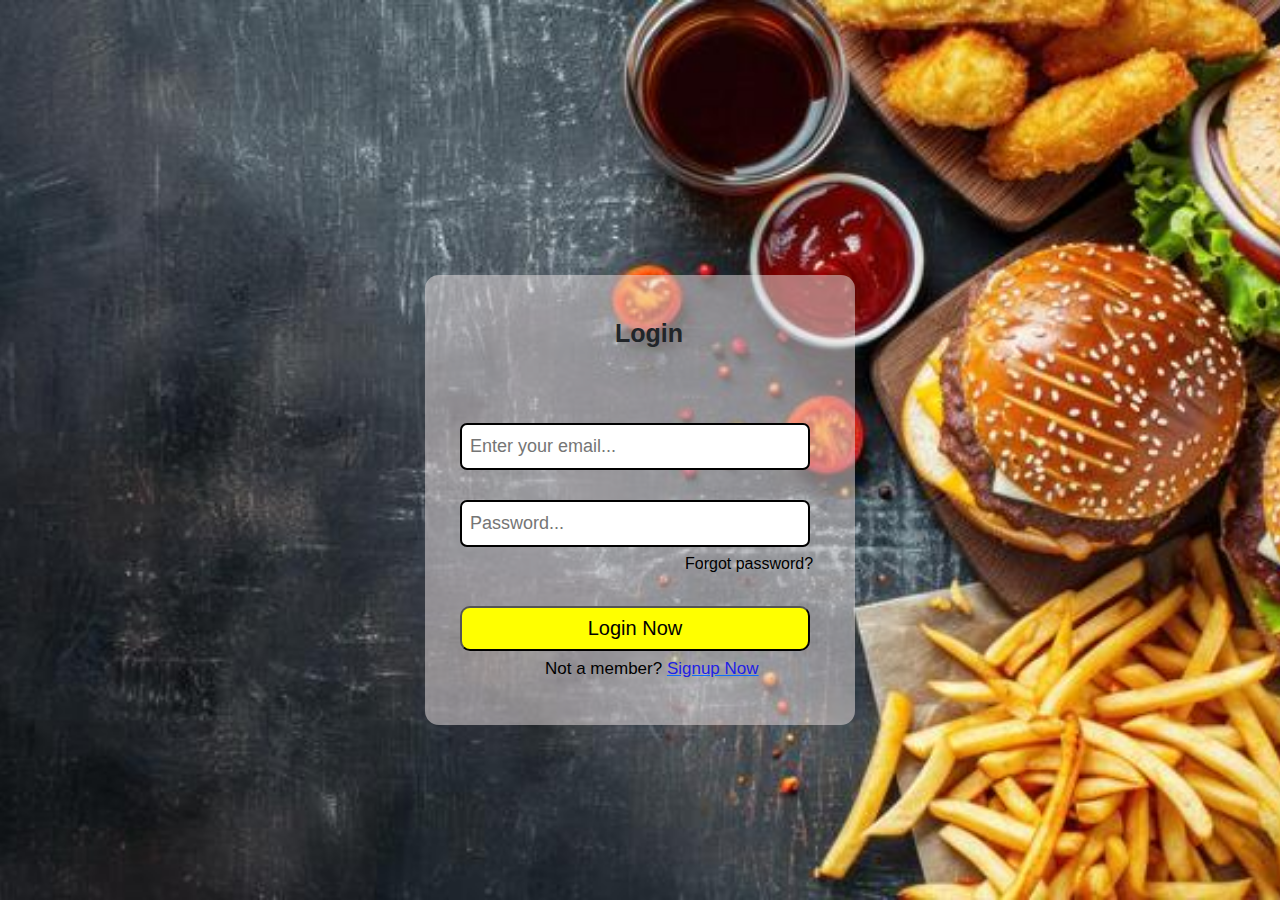
<file: index.html>
<!DOCTYPE html>
<html lang="en">
<head>
    <meta charset="UTF-8">
    <meta name="viewport" content="width=device-width, initial-scale=1.0">
    <title>Login page</title>
    <link rel="stylesheet" href="bootstrap.css">
    <link rel="stylesheet" href="style.css">
    <link rel="stylesheet" href="https://cdn.jsdelivr.net/npm/bootstrap-icons@1.11.3/font/bootstrap-icons.min.css">
</head>
<style>
    body {
            background-image: url('img/bg.jpg');
            background-size: cover;
            background-position: center;
            display: flex;
            justify-content: center;
            align-items: center;
            height: 100vh;
            margin: 0;
            font-family: sans-serif;
        }
        .bg {
            height: 450px;
            width: 430px;
            border: solid 0px ;
            margin-left: auto;
            margin-right: auto;
            margin-top: 100px;
            border-radius: 14px;
            background-color: rgba(240, 230, 230,0.5);
            padding: 20px;
        }

        .login {
            font-size: 25px;
            font-family: Arial;
        }

        .d {
            margin-top: 40px;
        }

        input[type="email"],
        input[type="password"] {
            border-radius: 7px;
            padding: 8px;
            border: solid 2px black;
            font-size: 18px;
            width: 350px;
            margin-left: 15px;
            margin-top: 30px;
        }

        .fp {
            margin-left: 240px;
           margin-top: 5px;
           color: black;
        }

        .ln {
            height: 45px;
            width: 350px;
            margin: 15px;
            margin-top: 30px;
            border-radius: 10px;
            font-size: 20px;
            background-color: yellow;
            color: black;
            
            cursor: pointer;
        }

        .sn {
            margin-left: 100px;
            font-size: 17px;
            margin-top: -10px;
            color: black;
        }
</style>
<body>
    <div class="bg">
        <div class="login"><b>Login</b></div>
        <div class="d">
            <label><input type="email" placeholder="Enter your email..."></label> 
            <label><input type="password" placeholder="Password..."></label>
       </div>
       <div class="fp">Forgot password?</div>
       <a href="service.html"><button class="ln">
        Login Now
       </button></a>
       <div class="sn">
        Not a member? <a href="signup.html"><span style="color: rgb(33, 33, 228);">Signup Now</span></a>
       </div>
    </div> 
</body>
</html>
</file>
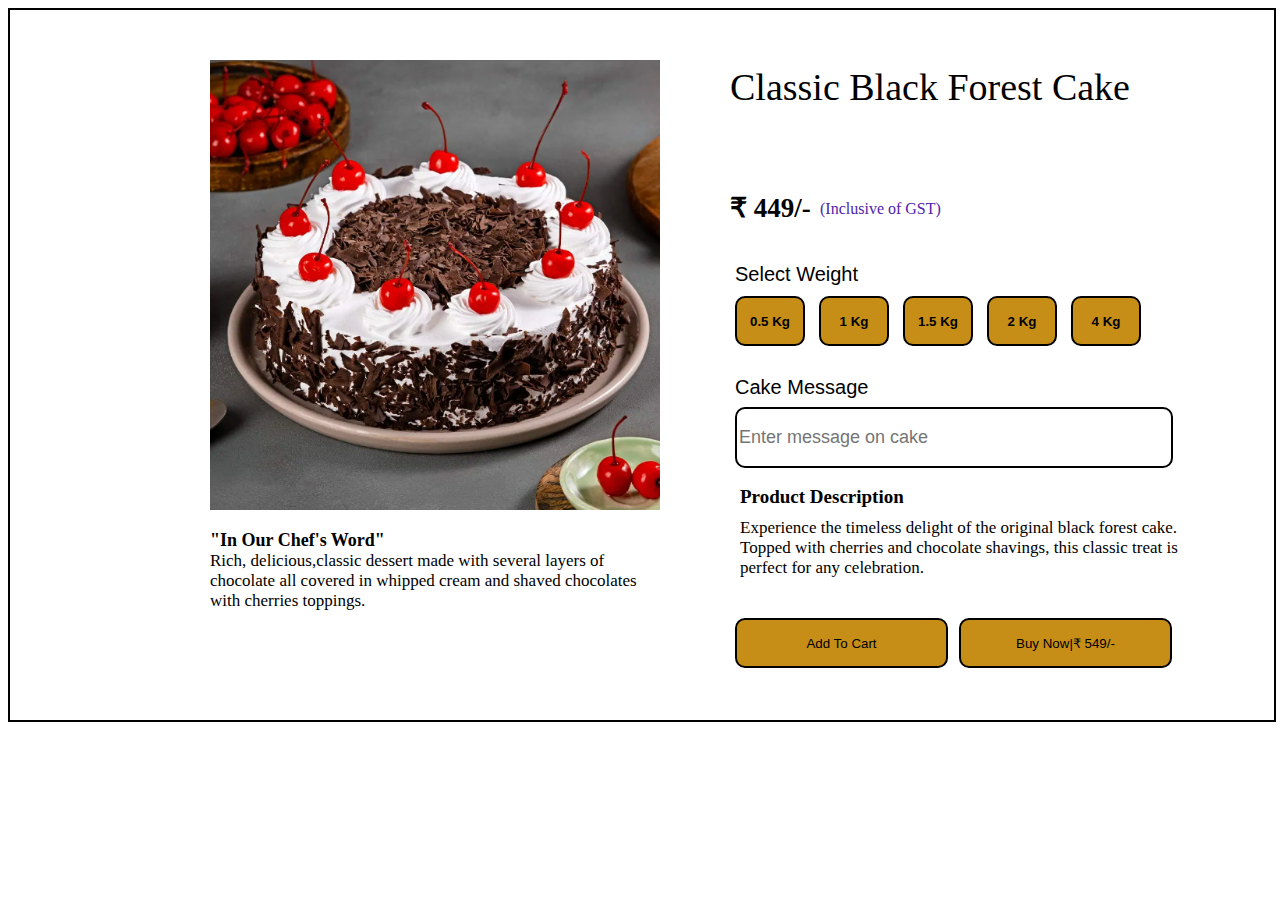
<file: blackforest.html>
<!DOCTYPE html>
<html lang="en">
<head>
    <meta charset="UTF-8">
    <meta name="viewport" content="width=device-width, initial-scale=1.0">
    <title>Document</title>
    <link rel="stylesheet" href="cake.css">
    <link rel="stylesheet" href="https://cdnjs.cloudflare.com/ajax/libs/font-awesome/6.6.0/css/all.min.css" integrity="sha512-Kc323vGBEqzTmouAECnVceyQqyqdsSiqLQISBL29aUW4U/M7pSPA/gEUZQqv1cwx4OnYxTxve5UMg5GT6L4JJg==" crossorigin="anonymous" referrerpolicy="no-referrer" />

</head>
<body>
    <div class="box">
        <div class="product" style="background-image: url(img/blackforest.png);"></div>
        <div class="down_box">
        <div  style="font-size: 18px;"><b>"In Our Chef's Word"</b> </div><div style="font-size: 17px;">
            Rich, delicious,classic dessert made with several layers of chocolate all covered in whipped cream and shaved chocolates with cherries toppings.
        </div></div>
        <div class="right_box">
        <div class="prod_name">Classic Black Forest Cake </div>
        <div class="rating">
             <span class="fa fa-star fa-2x checked"></span>
             <span class="fa fa-star fa-2x checked"></span>
             <span class="fa fa-star fa-2x checked"></span>
             <span class="fa fa-star fa-2x"></span>
             <span class="fa fa-star fa-2x"></span>
        </div>
        <div class="price"><b>₹ 449/-</b><div class="gst">(Inclusive of GST)</div></div>
        <div class="weight">Select Weight </div>

            <button><b>0.5 Kg</b></button>
            <button><b>1 Kg</b></button>
            <button><b>1.5 Kg</b></button>
            <button><b>2 Kg</b></button>
            <button><b>4 Kg</b></button>
        
        
        <div class="message">Cake Message</div>
                <label><input class="input_message" type="textarea" placeholder="Enter message on cake"></label>
                <div class="description"><b>Product Description</b></div>
                <div class="churan">Experience the timeless delight of the original black forest cake. Topped with cherries and chocolate shavings, this classic treat is perfect for any celebration.
                </div>
         <button class="cart">Add To Cart</button>  
         <button class="buy">Buy Now|₹ 549/-</button>  
         
        </div>
</body>
</html>
</file>
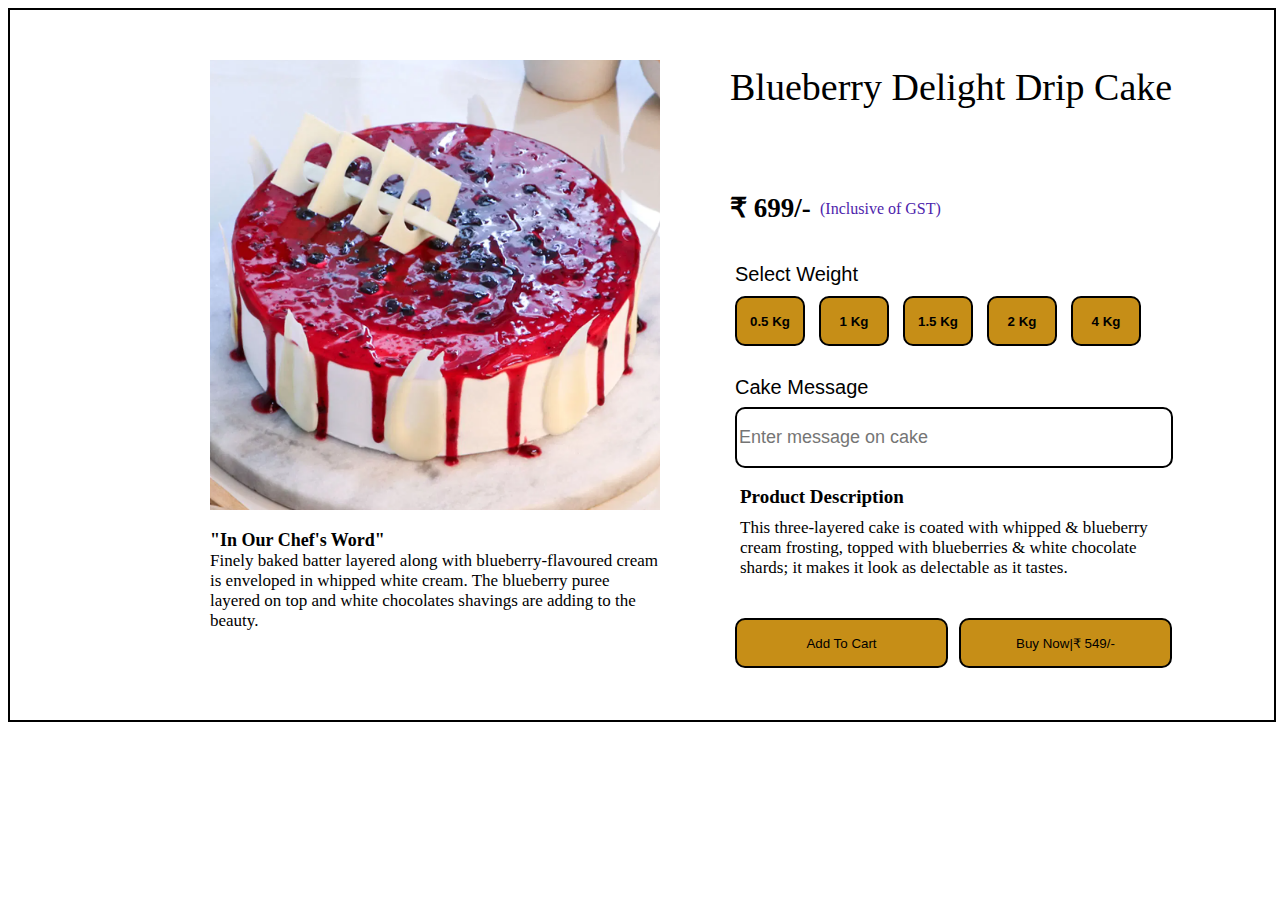
<file: blueberry.html>
<!DOCTYPE html>
<html lang="en">
<head>
    <meta charset="UTF-8">
    <meta name="viewport" content="width=device-width, initial-scale=1.0">
    <title>Document</title>
    <link rel="stylesheet" href="cake.css">
    <link rel="stylesheet" href="https://cdnjs.cloudflare.com/ajax/libs/font-awesome/6.6.0/css/all.min.css" integrity="sha512-Kc323vGBEqzTmouAECnVceyQqyqdsSiqLQISBL29aUW4U/M7pSPA/gEUZQqv1cwx4OnYxTxve5UMg5GT6L4JJg==" crossorigin="anonymous" referrerpolicy="no-referrer" />

</head>
<body>
    <div class="box">
        <div class="product" style="background-image: url(img/blueberry.png);"></div>
        <div class="down_box">
        <div  style="font-size: 18px;"><b>"In Our Chef's Word"</b> </div><div style="font-size: 17px;">
            Finely baked batter layered along with blueberry-flavoured cream is enveloped in whipped white cream. The blueberry puree layered on top and white chocolates shavings are adding to the beauty.
        </div></div>
        <div class="right_box">
        <div class="prod_name">Blueberry Delight Drip Cake</div>
        <div class="rating">
             <span class="fa fa-star fa-2x checked"></span>
             <span class="fa fa-star fa-2x checked"></span>
             <span class="fa fa-star fa-2x checked"></span>
             <span class="fa fa-star fa-2x"></span>
             <span class="fa fa-star fa-2x"></span>
        </div>
        <div class="price"><b>₹ 699/-</b><div class="gst">(Inclusive of GST)</div></div>
        <div class="weight">Select Weight </div>

            <button><b>0.5 Kg</b></button>
            <button><b>1 Kg</b></button>
            <button><b>1.5 Kg</b></button>
            <button><b>2 Kg</b></button>
            <button><b>4 Kg</b></button>
        
        
        <div class="message">Cake Message</div>
                <label><input class="input_message" type="textarea" placeholder="Enter message on cake"></label>
                <div class="description"><b>Product Description</b></div>
                <div class="churan">This three-layered cake is coated with whipped & blueberry cream frosting, topped with blueberries & white chocolate shards; it makes it look as delectable as it tastes.
                </div>
         <button class="cart">Add To Cart</button>  
         <button class="buy">Buy Now|₹ 549/-</button>  
         
        </div>
</body>
</html>
</file>
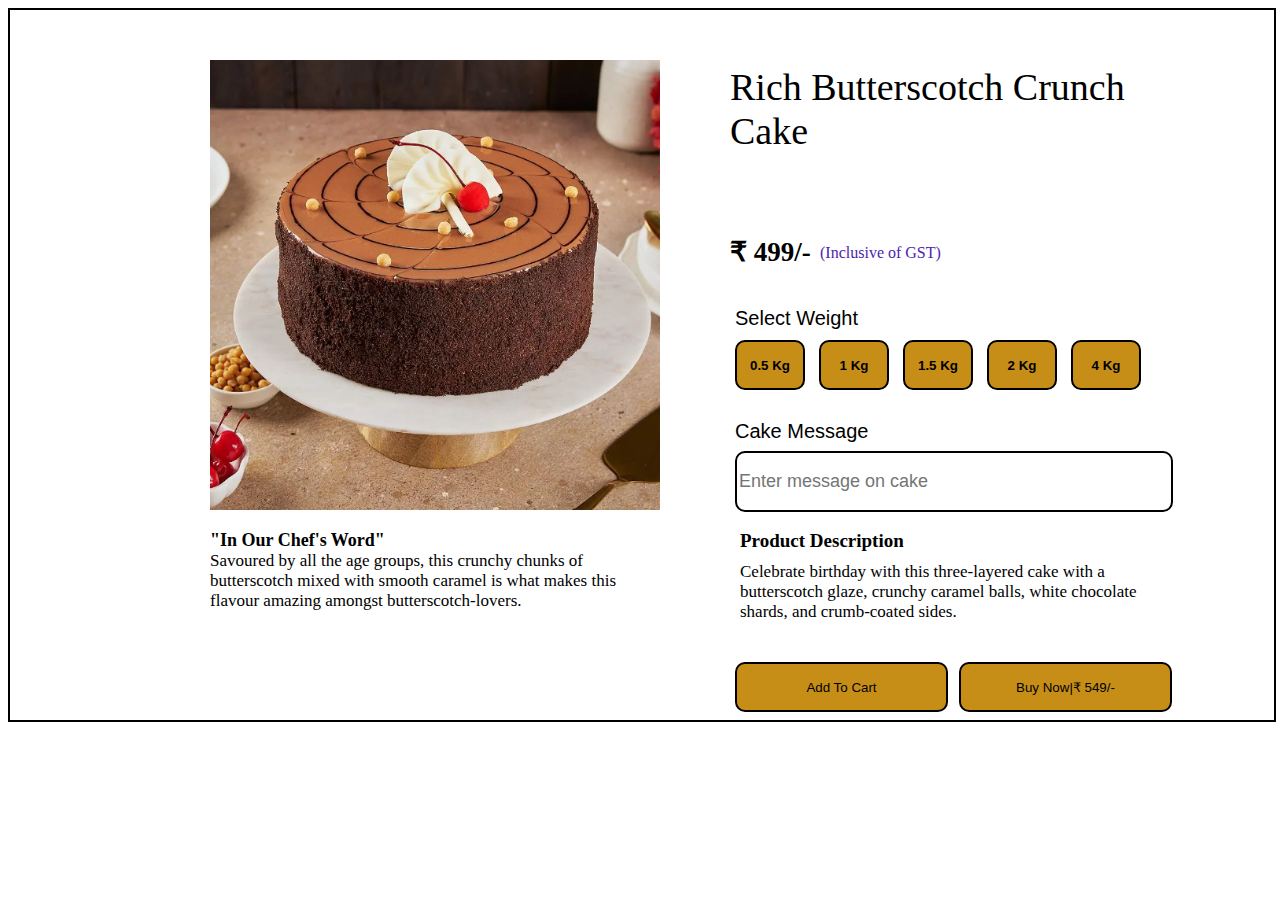
<file: butterscotch.html>
<!DOCTYPE html>
<html lang="en">
<head>
    <meta charset="UTF-8">
    <meta name="viewport" content="width=device-width, initial-scale=1.0">
    <title>Document</title>
    <link rel="stylesheet" href="cake.css">
    <link rel="stylesheet" href="https://cdnjs.cloudflare.com/ajax/libs/font-awesome/6.6.0/css/all.min.css" integrity="sha512-Kc323vGBEqzTmouAECnVceyQqyqdsSiqLQISBL29aUW4U/M7pSPA/gEUZQqv1cwx4OnYxTxve5UMg5GT6L4JJg==" crossorigin="anonymous" referrerpolicy="no-referrer" />

</head>

<body>
    <div class="box">
        <div class="product" style="background-image: url(img/butterscoch.png);"></div>
        <div class="down_box">
        <div  style="font-size: 18px;"><b>"In Our Chef's Word"</b> </div><div style="font-size: 17px;">
            Savoured by all the age groups, this crunchy chunks of butterscotch mixed with smooth caramel is what makes this flavour amazing amongst butterscotch-lovers.
        </div></div>
        <div class="right_box">
        <div class="prod_name">Rich Butterscotch Crunch Cake</div>
        <div class="rating">
             <span class="fa fa-star fa-2x checked"></span>
             <span class="fa fa-star fa-2x checked"></span>
             <span class="fa fa-star fa-2x checked"></span>
             <span class="fa fa-star fa-2x checked"></span>
             <span class="fa fa-star fa-2x"></span>
        </div>
        <div class="price"><b>₹ 499/-</b><div class="gst">(Inclusive of GST)</div></div>
        <div class="weight">Select Weight </div>

            <button><b>0.5 Kg</b></button>
            <button><b>1 Kg</b></button>
            <button><b>1.5 Kg</b></button>
            <button><b>2 Kg</b></button>
            <button><b>4 Kg</b></button>
        
        
        <div class="message">Cake Message</div>
                <label><input class="input_message" type="textarea" placeholder="Enter message on cake"></label>
                <div class="description"><b>Product Description</b></div>
                <div class="churan">Celebrate birthday with this three-layered cake with a butterscotch glaze, crunchy caramel balls, white chocolate shards, and crumb-coated sides.
                </div>
         <button class="cart">Add To Cart</button>  
         <button class="buy">Buy Now|₹ 549/-</button>  
         
        </div>
</body>
</html>
</file>
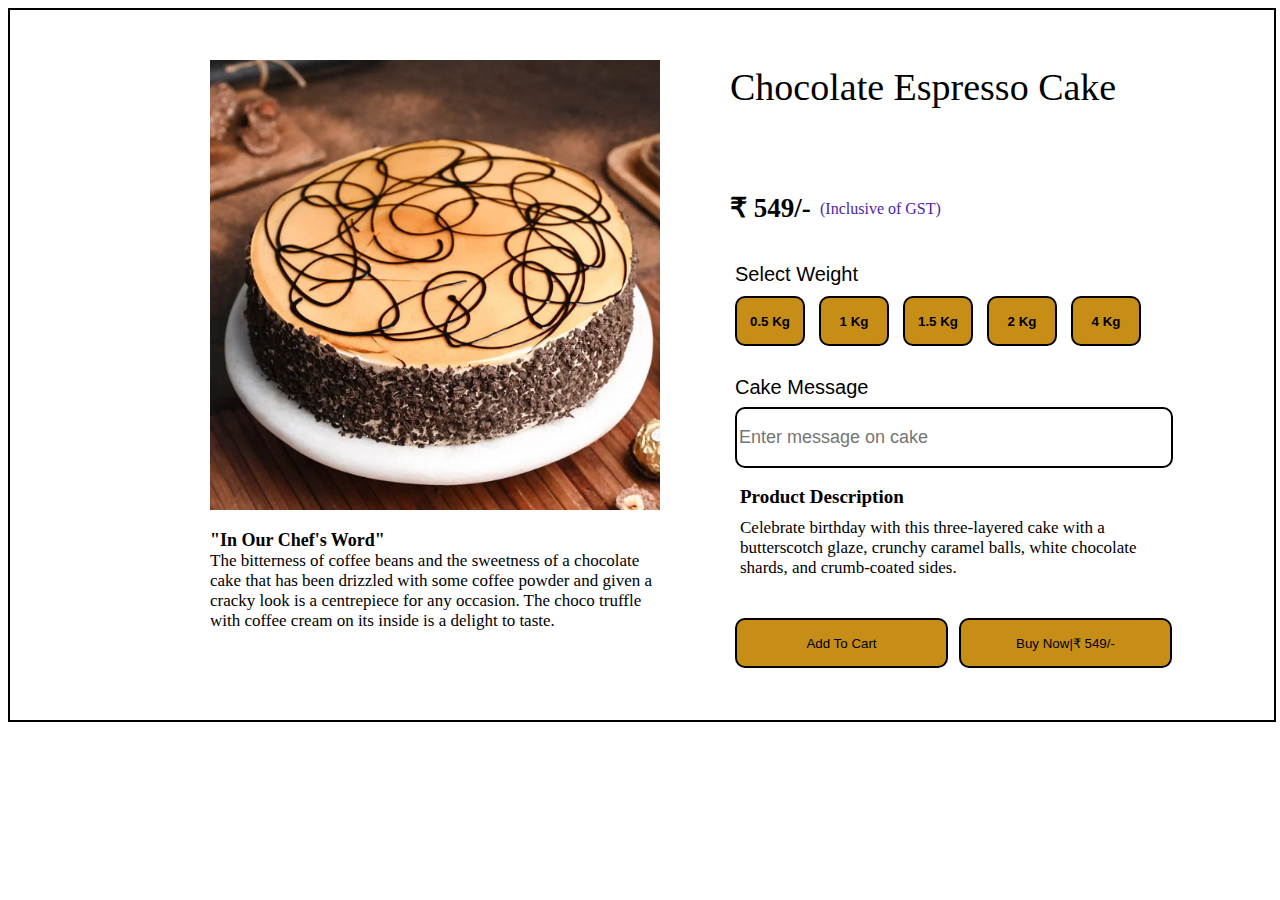
<file: espresso.html>
<!DOCTYPE html>
<html lang="en">
<head>
    <meta charset="UTF-8">
    <meta name="viewport" content="width=device-width, initial-scale=1.0">
    <title>Document</title>
    <link rel="stylesheet" href="cake.css">
    <link rel="stylesheet" href="https://cdnjs.cloudflare.com/ajax/libs/font-awesome/6.6.0/css/all.min.css" integrity="sha512-Kc323vGBEqzTmouAECnVceyQqyqdsSiqLQISBL29aUW4U/M7pSPA/gEUZQqv1cwx4OnYxTxve5UMg5GT6L4JJg==" crossorigin="anonymous" referrerpolicy="no-referrer" />

</head>
<body>
    <div class="box">
        <div class="product" style="background-image: url(img/espresso.png);"></div>
        <div class="down_box">
        <div  style="font-size: 18px;"><b>"In Our Chef's Word"</b> </div><div style="font-size: 17px;">
            The bitterness of coffee beans and the sweetness of a chocolate cake that has been drizzled with some coffee powder and given a cracky look is a centrepiece for any occasion. The choco truffle with coffee cream on its inside is a delight to taste.</div></div>
        <div class="right_box">
        <div class="prod_name">Chocolate Espresso Cake</div>
        <div class="rating">
             <span class="fa fa-star fa-2x checked"></span>
             <span class="fa fa-star fa-2x checked"></span>
             <span class="fa fa-star fa-2x checked"></span>
             <span class="fa fa-star fa-2x"></span>
             <span class="fa fa-star fa-2x"></span>
        </div>
        <div class="price"><b>₹ 549/-</b><div class="gst">(Inclusive of GST)</div></div>
        <div class="weight">Select Weight </div>

            <button><b>0.5 Kg</b></button>
            <button><b>1 Kg</b></button>
            <button><b>1.5 Kg</b></button>
            <button><b>2 Kg</b></button>
            <button><b>4 Kg</b></button>
        
        
        <div class="message">Cake Message</div>
                <label><input class="input_message" type="textarea" placeholder="Enter message on cake"></label>
                <div class="description"><b>Product Description</b></div>
                <div class="churan">Celebrate birthday with this three-layered cake with a butterscotch glaze, crunchy caramel balls, white chocolate shards, and crumb-coated sides.</div>
         <button class="cart">Add To Cart</button>  
         <button class="buy">Buy Now|₹ 549/-</button>  
         
        </div>
</body>
</html>
</file>
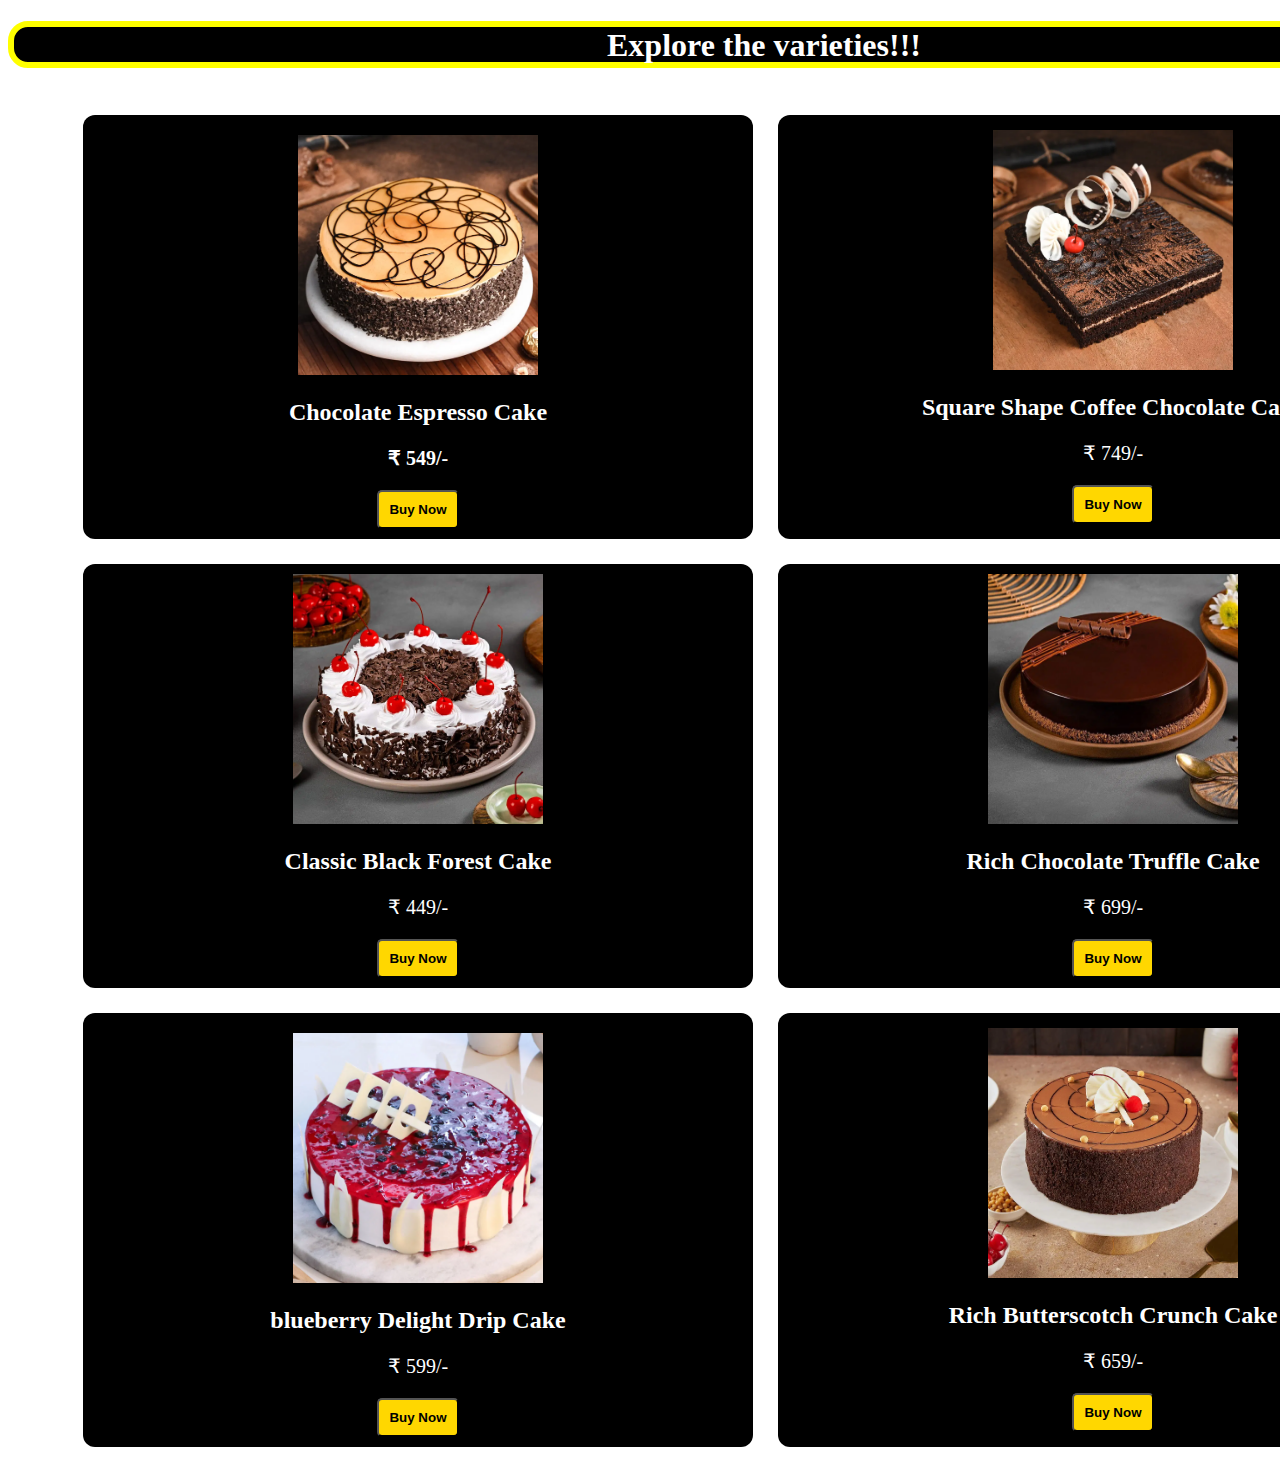
<file: exploremore.html>
<!DOCTYPE html>
<html lang="en">
<head>
    <meta charset="UTF-8">
    <meta name="viewport" content="width=device-width, initial-scale=1.0">
    <title>service</title>
    
    <link rel="stylesheet" href="style.css">
</head>
<body>
    <section class="services_list">
        <h1 class="heading">Explore the varieties!!!</h1>
    <table border="0" cellpadding="10" cellspacing="25" class="table">
        <tr>
            <td class="table_td">
                <a href="espresso.html"><img src="img/espresso.png" height="240" width="240" style="margin-top: 10px;"></a>
                <h2 class="h2_cake">Chocolate Espresso Cake</h2>
                <p class="p_cake">
                   <b>₹ 549/-</b> 
                </p>
                <a href="espresso.html"><button class="btn_cake"><b>Buy Now</b></button></a>
            </td>
            <td class="table_td">
                <a href="square.html"><img src="img/squarecake.png" height="240" width="240"></a>
                <h2>Square Shape Coffee Chocolate Cake</h2>
                <p class="p_cake">
                    ₹ 749/-
                </p>
                <a href="square.html"><button class="btn_cake"><b>Buy Now</b></button></a>
            </td>
        </tr>
        <tr>
            <td class="table_td">
                <a href="blackforest.html"><img src="img/blackforest.png" height="250" width="250"></a>
                <h2>Classic Black Forest Cake</h2>
                <p class="p_cake">
                    ₹ 449/-
                </p>
                <a href="blackforest.html"></a><button class="btn_cake"><b>Buy Now</b></button></a>
            </td>
            
            <td class="table_td">
                <a href="truffle.html"><img src="img/trufflecake.png" height="250" width="250"></a>
                <h2>Rich Chocolate Truffle Cake</h2>
                <p class="p_cake">
                    ₹ 699/-
                </p>
                <a href="truffle.html"><button class="btn_cake"><b>Buy Now</b></button></a>
            </td>
        </tr>

        <tr>
            <td class="table_td">
                <a href="blueberry.html"><img src="img/blueberry.png" height="250" width="250" style="margin-top: 10px;"></a>
                <h2>blueberry Delight Drip Cake</h2>
                <p class="p_cake">
                    ₹ 599/-
                </p>
                <a href="blueberry.html"><button class="btn_cake"><b>Buy Now</b></button></a>
            </td>
            <td class="table_td">
                <a href="butterscotch.html"><img src="img/butterscoch.png" height="250" width="250"></a>
                <h2>Rich Butterscotch Crunch Cake</h2>
                <p class="p_cake">
                    ₹ 659/-
                </p>
                <a href="butterscotch.html"><button class="btn_cake"><b>Buy Now</b></button></a>
            </td>
        </tr>
    </table>
</section>

</body>
</html>
</file>
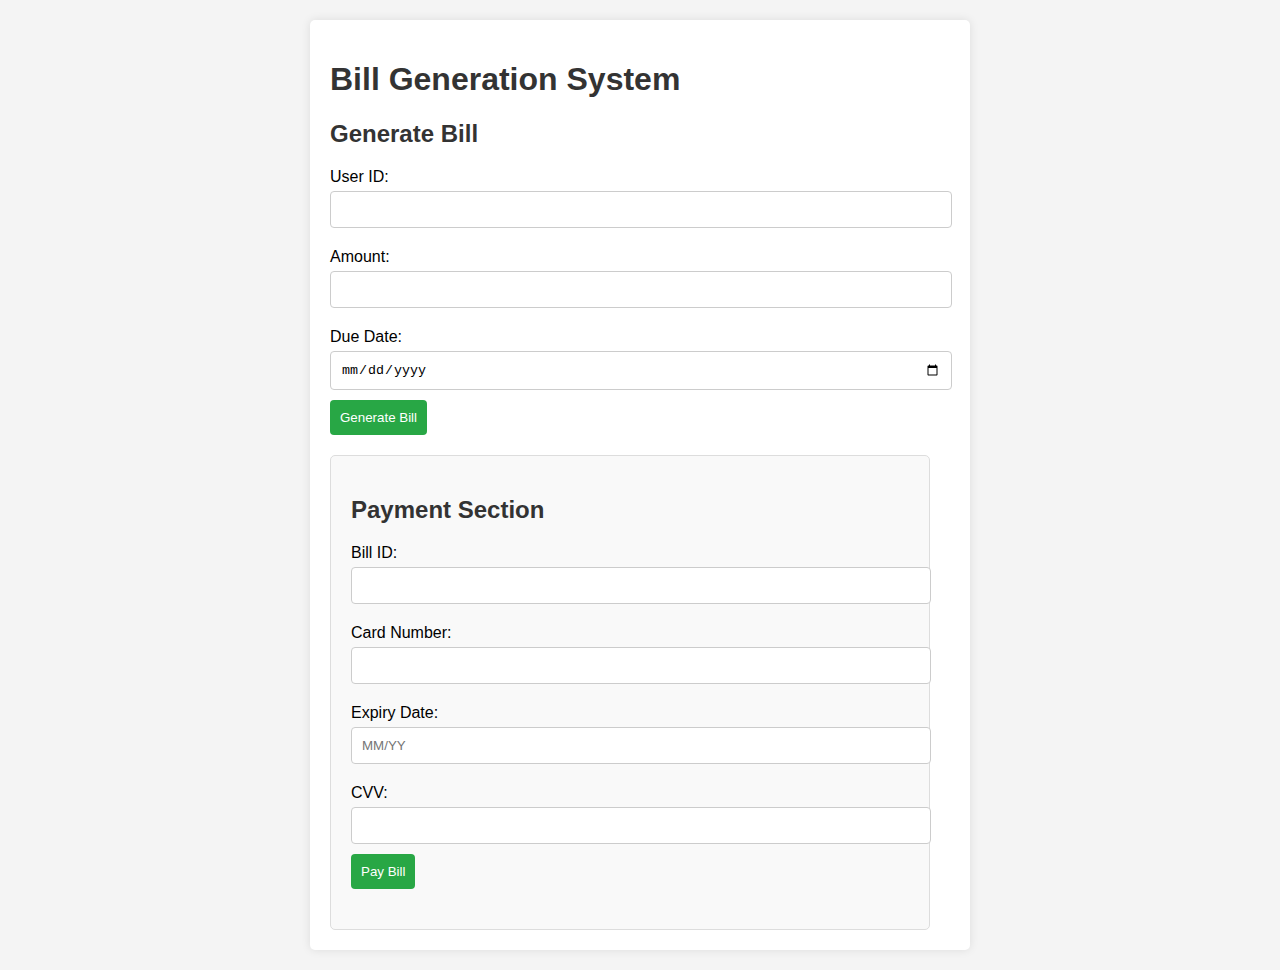
<file: payment.html>
<!DOCTYPE html>
<html lang="en">
<head>
    <meta charset="UTF-8">
    <meta name="viewport" content="width=device-width, initial-scale=1.0">
    <title>Bill Generation System</title>
    <style>
        body {
            font-family: Arial, sans-serif;
            background-color: #f4f4f4;
            margin: 0;
            padding: 20px;
        }

        .container {
            max-width: 600px;
            margin: auto;
            background: white;
            padding: 20px;
            padding-right: 40px;
            border-radius: 5px;
            box-shadow: 0 0 10px rgba(0, 0, 0, 0.1);
        }

        h1, h2 {
            color: #333;
        }

        form {
            margin-bottom: 20px;
        }

        label {
            display: block;
            margin: 10px 0 5px;
        }

        input[type="text"],
        input[type="number"],
        input[type="date"] {
            width: 100%;
            padding: 10px;
            margin-bottom: 10px;
            border: 1px solid #ccc;
            border-radius: 4px;
        }

        button {
            background-color: #28a745;
            color: white;
            padding: 10px;
            border: none;
            border-radius: 4px;
            cursor: pointer;
        }

        button:hover {
            background-color: #218838;
        }

        .payment-section {
            margin-top: 20px;
            padding: 20px;
            background-color: #f9f9f9;
            border: 1px solid #ddd;
            border-radius: 5px;
        }
        .bill{
            margin-right: 10px;
        }
    </style>
</head>
<body>
    <div class="container">
        <h1>Bill Generation System</h1>
        
        <form id="bill-form">
            <h2>Generate Bill</h2>
            <label for="userId">User ID:</label>
            <input type="text" id="userId" name="userId" required>

            <label for="amount">Amount:</label>
            <input type="number" id="amount" name="amount" required>

            <label for="dueDate">Due Date:</label>
            <input type="date" id="dueDate" name="dueDate" required>

            <button type="submit">Generate Bill</button>
        </form>

        <div class="payment-section">
            <h2>Payment Section</h2>
            <form id="payment-form">
                <label for="billId">Bill ID:</label>
                <input class="bill" type="text" id="billId" name="billId" required>

                <label for="cardNumber">Card Number:</label>
                <input class="bill" type="text" id="cardNumber" name="cardNumber" required>

                <label for="expiryDate">Expiry Date:</label>
                <input class="bill" type="text" id="expiryDate" name="expiryDate" placeholder="MM/YY" required>

                <label for="cvv">CVV:</label>
                <input type="text" id="cvv" name="cvv" required>

                <button type="submit">Pay Bill</button>
            </form>
        </div>
    </div>

    
</body>
</html>
</file>
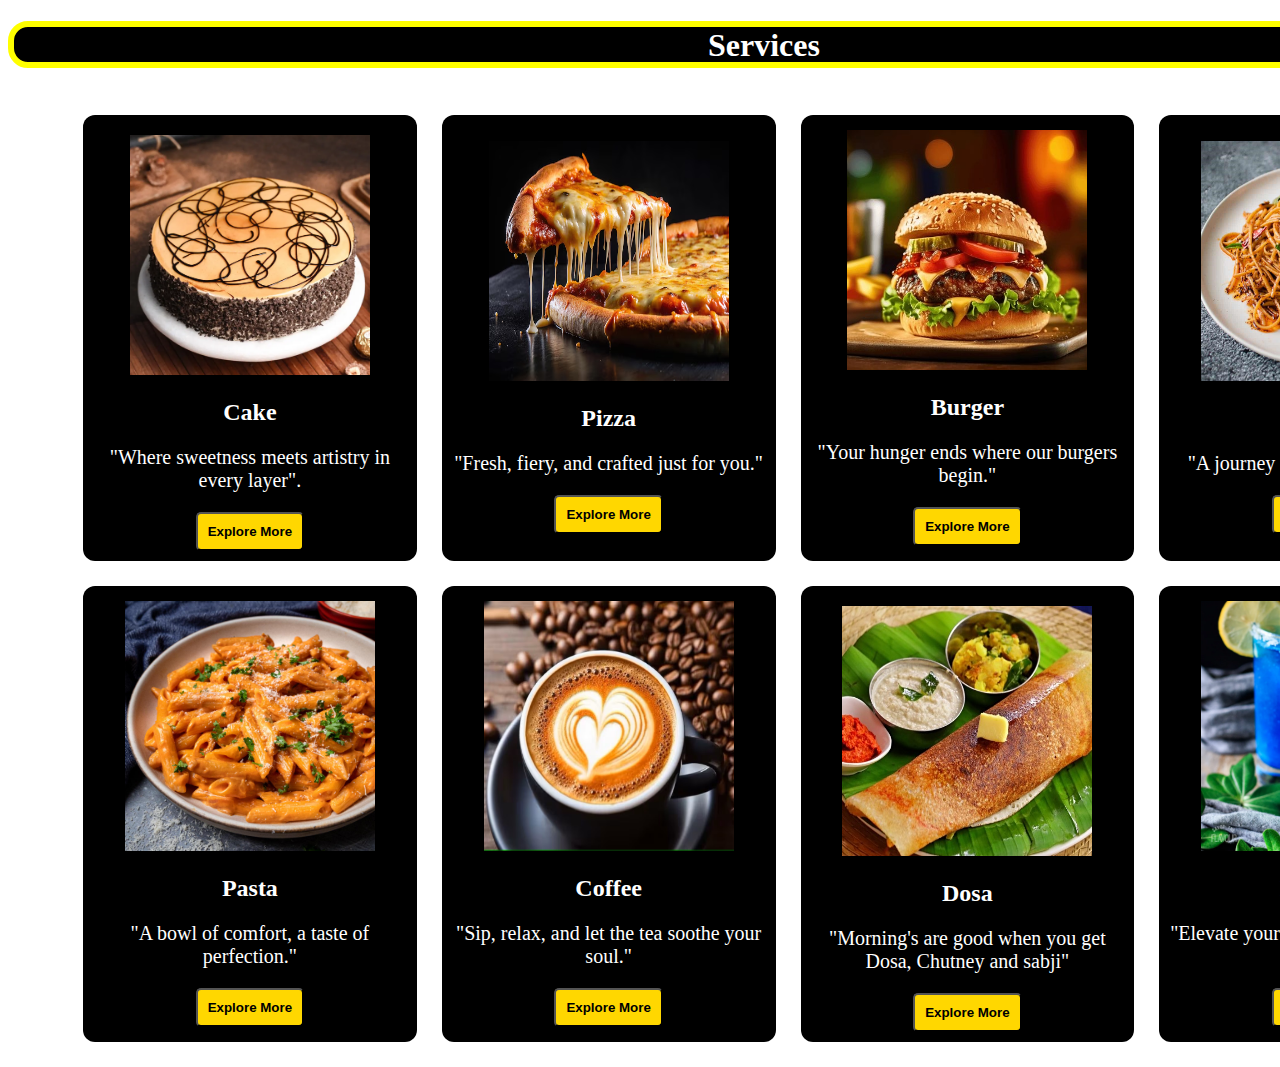
<file: service.html>
<!DOCTYPE html>
<html lang="en">
<head>
    <meta charset="UTF-8">
    <meta name="viewport" content="width=device-width, initial-scale=1.0">
    <title>service</title>
    
    <link rel="stylesheet" href="style.css">
</head>
<body>
    <section class="services_list">
        <h1 class="heading">Services</h1>
    <table border="0" cellpadding="10" cellspacing="25" class="table">
        <tr>
            <td class="table_td">
                <a href="exploremore.html"><img src="img/espresso.png" height="240" width="240" style="margin-top: 10px;"></a>
                <h2 class="h2_cake">Cake</h2>
                <p class="p_cake">
                    "Where sweetness meets artistry in every layer".
                </p>
                <a href="exploremore.html"><button class="btn_cake"><b> Explore More</b></button></a>
            </td>
            <td class="table_td">
                <img src="img/pizza.avif" height="240" width="240">
                <h2>Pizza</h2>
                <p class="p_cake">
                    "Fresh, fiery, and crafted just for you."
                </p>
                <button class="btn_cake"><b> Explore More</b></button>
            </td>
            <td class="table_td">
                <img src="img/burger.jpg" height="240" width="240">
                <h2>Burger</h2>
                <p class="p_cake">
                    "Your hunger ends where our burgers begin."
                </p>
                <button class="btn_cake"><b> Explore More</b></button>
            </td>
            <td class="table_td">
                <img src="img/noodles.jpg" height="240" width="250">
                <h2>Noodles</h2>
                <p class="p_cake">
                    "A journey of taste in every twirl."
                </p>
                <button class="btn_cake"><b> Explore More</b></button>
            </td>
        </tr>
        <tr>
            <td class="table_td">
                <img src="img/pastaa.jpg" height="250" width="250">
                <h2>Pasta</h2>
                <p class="p_cake">
                    "A bowl of comfort, a taste of perfection."
                </p>
                <button class="btn_cake"><b> Explore More</b></button>
            </td>
            
            <td class="table_td">
                <img src="img/coffee.jpg" height="250" width="250">
                <h2>Coffee</h2>
                <p class="p_cake">
                    "Sip, relax, and let the tea soothe your soul."
                </p>
                <button class="btn_cake"><b> Explore More</b></button>
            </td>
            <td class="table_td">
                <img src="img/dosaa.jpg" height="250" width="250" style="margin-top: 10px;">
                <h2>Dosa</h2>
                <p class="p_cake">
                    "Morning's are good when you get Dosa, Chutney and sabji"
                </p>
                <button class="btn_cake"><b> Explore More</b></button>
            </td>
            <td class="table_td">
                <img src="img/mocktail.webp" height="250" width="250">
                <h2>Mocktail</h2>
                <p class="p_cake">
                    "Elevate your mood with every vibrant sip."
                </p>
                <button class="btn_cake"><b> Explore More</b></button>
            </td>
        </tr>
    </table>
</section>

</body>
</html>
</file>
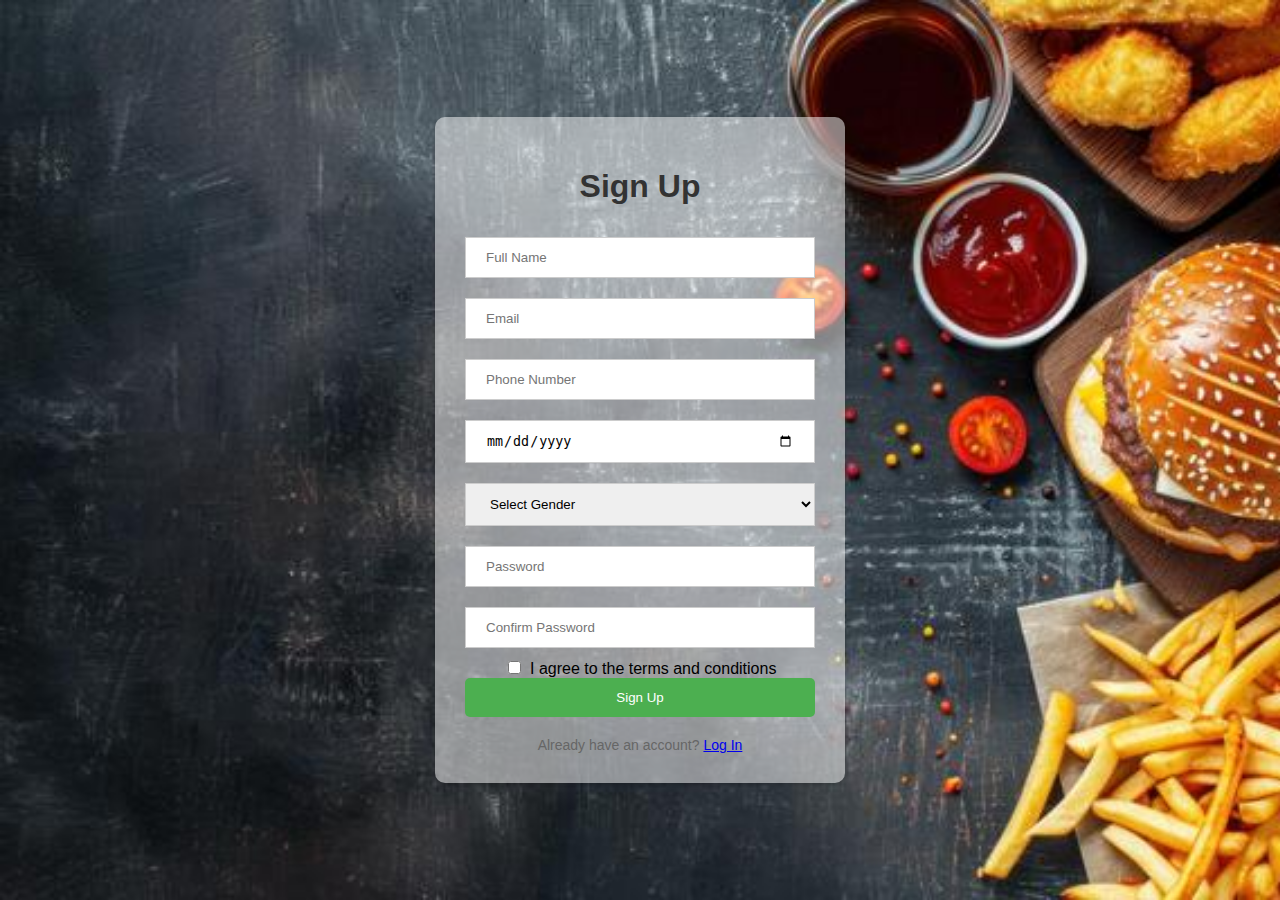
<file: signup.html>
<!DOCTYPE html>
<html lang="en">
<head>
    <meta charset="UTF-8">
    <meta name="viewport" content="width=device-width, initial-scale=1.0">
    <title>Sign Up Page</title>
    <style>
        body {
            background-image: url('img/bg.jpg');  
            background-size: cover;
            display: flex;
            justify-content: center;
            align-items: center;
            height: 100vh;
            margin: 0;
            font-family: sans-serif;
        }

        .container {
            background-color: rgba(255, 255, 255, 0.5);
            border-radius: 10px;
            box-shadow: 0 2px 5px rgba(0, 0, 0, 0.2);
            padding: 30px;
            text-align: center;
            width: 350px;
        }

        h1 {
            color: #333;
        }

        input[type="text"],
        input[type="email"],
        input[type="password"],
        input[type="tel"],
        input[type="date"],
        select {
            width: 100%;
            padding: 12px 20px;
            margin: 10px 0;
            display: inline-block;
            border: 1px solid #ccc;
            box-sizing: border-box;
        }

        input[type="checkbox"] {
            margin-right: 5px;
        }

        button {
            background-color: #4CAF50;
            color: white;
            padding: 12px 20px; 
            border: none;
            border-radius: 5px;
            cursor: pointer;
            width: 100%;
        }

        button:hover {
            background-color: #45a049;
        }

        .footer {
            margin-top: 20px;
            font-size: 14px;
            color: #666;
        }
    </style>
</head>
<body>
    <div class="container">
        <h1>Sign Up</h1>
        <form>
            <input type="text" placeholder="Full Name" required>
            <input type="email" placeholder="Email" required>
            <input type="tel" placeholder="Phone Number" required>
            <input type="date" placeholder="Birth Date" required>
            <select required>
                <option value="" disabled selected>Select Gender</option>
                <option value="male">Male</option>
                <option value="female">Female</option>
                <option value="other">Other</option>
            </select>
            <input type="password" placeholder="Password" required>
            <input type="password" placeholder="Confirm Password" required>
            <input type="checkbox"> I agree to the terms and conditions
            <a href="service.html"><button type="submit">Sign Up</button></a>
        </form>
        <div class="footer">
            Already have an account? <a href="index.html">Log In</a>
        </div>
    </div>
</body>
</html>
</file>
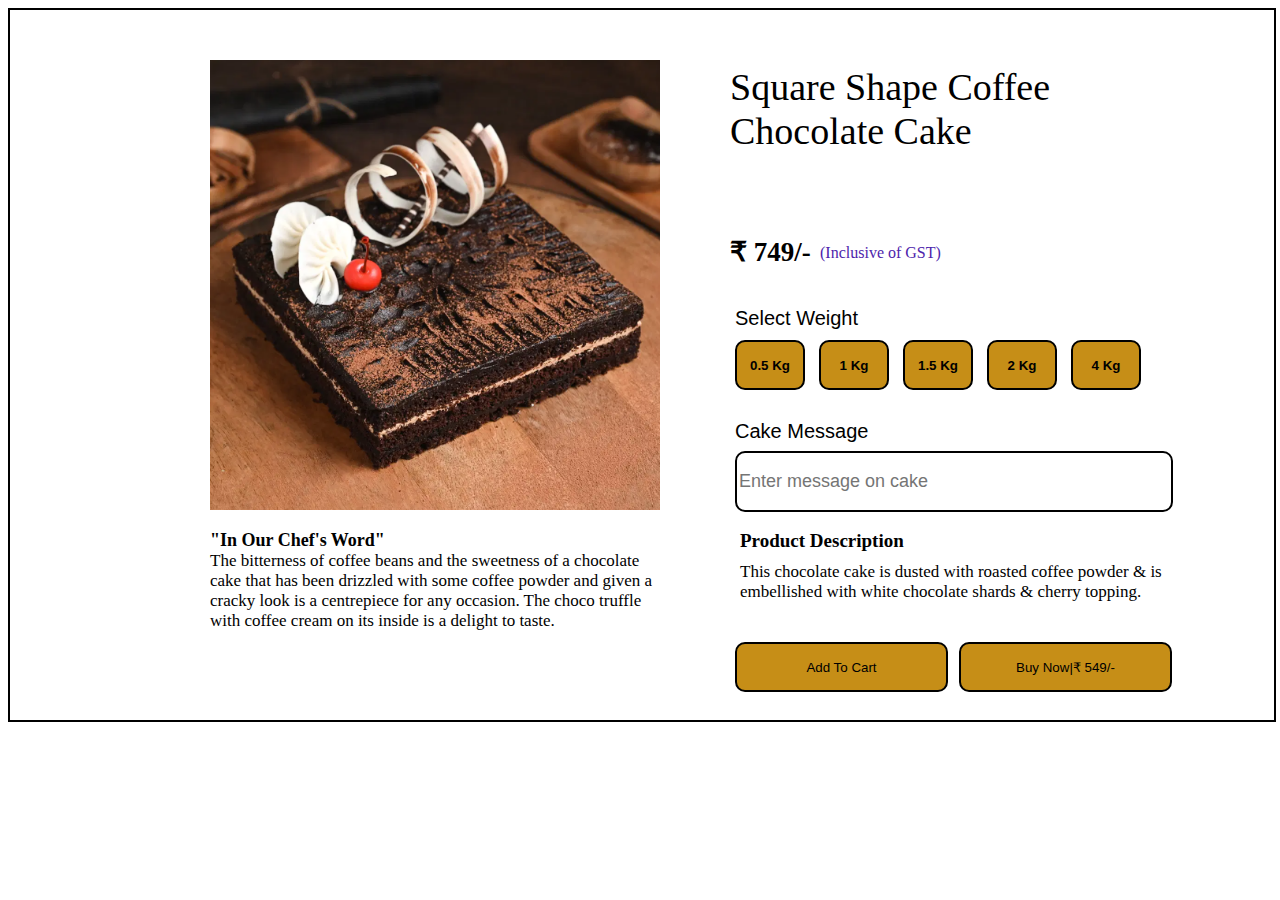
<file: square.html>
<!DOCTYPE html>
<html lang="en">
<head>
    <meta charset="UTF-8">
    <meta name="viewport" content="width=device-width, initial-scale=1.0">
    <title>Document</title>
    <link rel="stylesheet" href="cake.css">
    <link rel="stylesheet" href="https://cdnjs.cloudflare.com/ajax/libs/font-awesome/6.6.0/css/all.min.css" integrity="sha512-Kc323vGBEqzTmouAECnVceyQqyqdsSiqLQISBL29aUW4U/M7pSPA/gEUZQqv1cwx4OnYxTxve5UMg5GT6L4JJg==" crossorigin="anonymous" referrerpolicy="no-referrer" />

</head>
<body>
    <div class="box">
        <div class="product" style="background-image: url(img/squarecake.png);"></div>
        <div class="down_box">
        <div  style="font-size: 18px;"><b>"In Our Chef's Word"</b> </div><div style="font-size: 17px;">
            The bitterness of coffee beans and the sweetness of a chocolate cake that has been drizzled with some coffee powder and given a cracky look is a centrepiece for any occasion. The choco truffle with coffee cream on its inside is a delight to taste.

        </div></div>
        <div class="right_box">
        <div class="prod_name">Square Shape Coffee Chocolate Cake</div>
        <div class="rating">
             <span class="fa fa-star fa-2x checked"></span>
             <span class="fa fa-star fa-2x checked"></span>
             <span class="fa fa-star fa-2x checked"></span>
             <span class="fa fa-star fa-2x checked"></span>
             <span class="fa fa-star fa-2x"></span>
        </div>
        <div class="price"><b>₹ 749/-</b><div class="gst">(Inclusive of GST)</div></div>
        <div class="weight">Select Weight </div>

            <button><b>0.5 Kg</b></button>
            <button><b>1 Kg</b></button>
            <button><b>1.5 Kg</b></button>
            <button><b>2 Kg</b></button>
            <button><b>4 Kg</b></button>
        
        
        <div class="message">Cake Message</div>
                <label><input class="input_message" type="textarea" placeholder="Enter message on cake"></label>
                <div class="description"><b>Product Description</b></div>
                <div class="churan">This chocolate cake is dusted with roasted coffee powder & is embellished with white chocolate shards & cherry topping.
                </div>
         <button class="cart">Add To Cart</button>  
         <a href="payment.html"><button class="buy">Buy Now|₹ 549/-</button>  </a>
         
        </div>
</body>
</html>
</file>
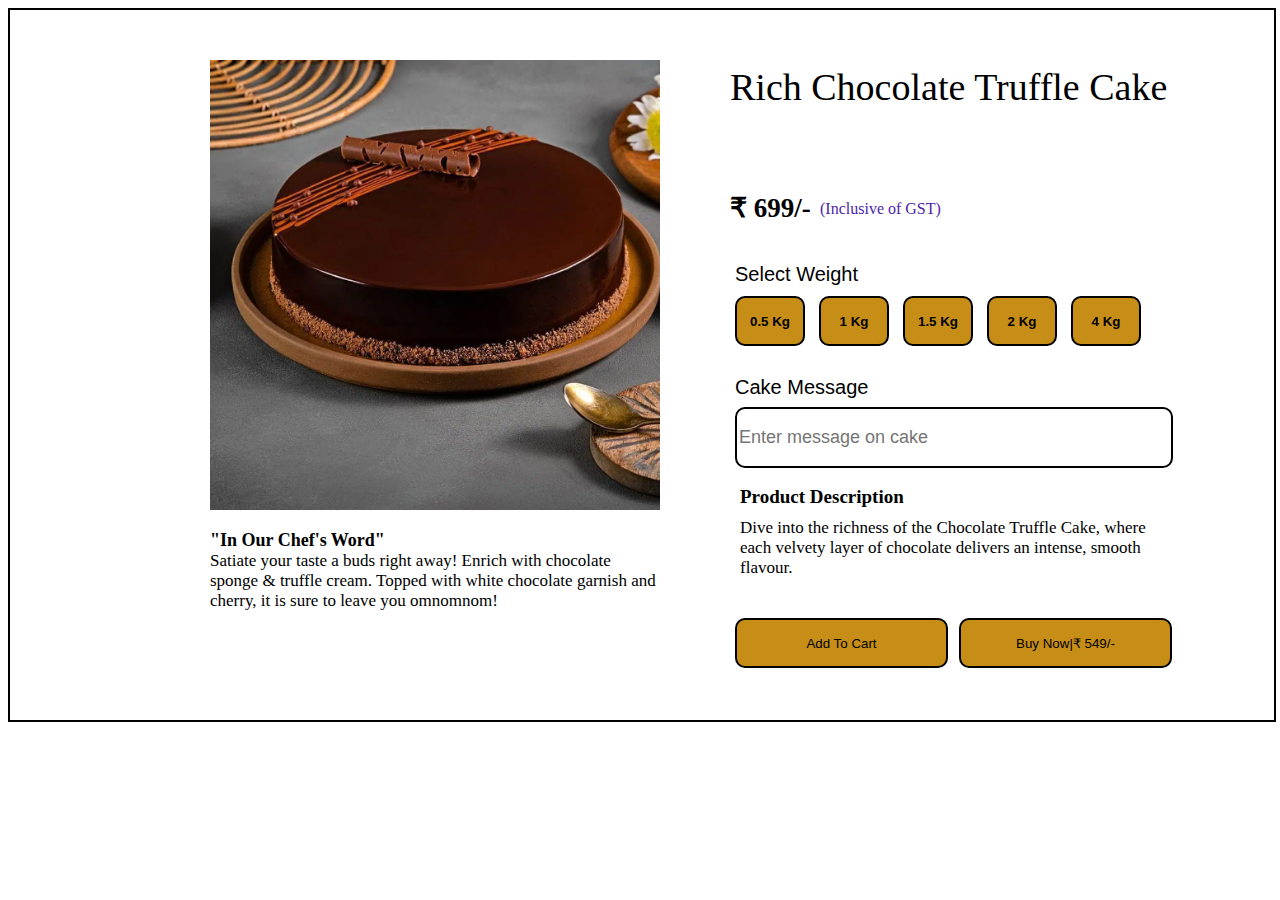
<file: truffle.html>
<!DOCTYPE html>
<html lang="en">
<head>
    <meta charset="UTF-8">
    <meta name="viewport" content="width=device-width, initial-scale=1.0">
    <title>Document</title>
    <link rel="stylesheet" href="cake.css">
    <link rel="stylesheet" href="https://cdnjs.cloudflare.com/ajax/libs/font-awesome/6.6.0/css/all.min.css" integrity="sha512-Kc323vGBEqzTmouAECnVceyQqyqdsSiqLQISBL29aUW4U/M7pSPA/gEUZQqv1cwx4OnYxTxve5UMg5GT6L4JJg==" crossorigin="anonymous" referrerpolicy="no-referrer" />

</head>
<body>
    <div class="box">
        <div class="product" style="background-image: url(img/trufflecake.png);"></div>
        <div class="down_box">
        <div  style="font-size: 18px;"><b>"In Our Chef's Word"</b> </div><div style="font-size: 17px;">
            Satiate your taste a buds right away! Enrich with chocolate sponge & truffle cream. Topped with white chocolate garnish and cherry, it is sure to leave you omnomnom!
        </div></div>
        <div class="right_box">
        <div class="prod_name">Rich Chocolate Truffle Cake </div>
        <div class="rating">
             <span class="fa fa-star fa-2x checked"></span>
             <span class="fa fa-star fa-2x checked"></span>
             <span class="fa fa-star fa-2x checked"></span>
             <span class="fa fa-star fa-2x checked"></span>
             <span class="fa fa-star fa-2x"></span>
        </div>
        <div class="price"><b>₹ 699/-</b><div class="gst">(Inclusive of GST)</div></div>
        <div class="weight">Select Weight </div>

            <button><b>0.5 Kg</b></button>
            <button><b>1 Kg</b></button>
            <button><b>1.5 Kg</b></button>
            <button><b>2 Kg</b></button>
            <button><b>4 Kg</b></button>
        
        
        <div class="message">Cake Message</div>
                <label><input class="input_message" type="textarea" placeholder="Enter message on cake"></label>
                <div class="description"><b>Product Description</b></div>
                <div class="churan">Dive into the richness of the Chocolate Truffle Cake, where each velvety layer of chocolate delivers an intense, smooth flavour.
                </div>
         <button class="cart">Add To Cart</button>  
         <button class="buy">Buy Now|₹ 549/-</button>  
         
        </div>
</body>
</html>
</file>
<file: style.css>
.bg{
    height: 450px;
    width: 400px;
    border: solid 2px white;
    margin-left: 550px;
    margin-top: 100px;
    border-radius: 14px;
    background-color: white;
}
.login{
    font-size: 25px;
    margin-left: 170px;
    margin-top: 20px;
    font-family: Arial;
}
.d{
    margin-top: 40px;
}
input {
    border-radius: 7px;
    padding: 8px;
    border: solid 2px black;
    font-size: 18px;
    width: 350px;
    margin-left: 15px;
    margin-top: 30px;
}
.fp{
    margin-left: 265px;
    margin-top: 10px;
}
.ln{
    height: 45px;
    width: 365px;
    margin: 15px;
    margin-top: 60px;
    border-radius: 10px;
    font-size: 20px;
    background-color: rgb(126, 42, 159);
    color: white;
}
.sn{
    margin-left: 100px;
    font-size: 17px;
}

/* service page */

.services_list{
    height: 500px;
    width: 1510px;
}
.heading{
    height: 35px;
    width:1500px;
    text-align:center;
    justify-content: center;
    border: solid 6px yellow;
    border-radius: 20px;
    background-color: black;
    color: white;
}
.table{
    margin-left: 50px;
}
h2{
    color: white;
}
.p_cake{
    color: white;
    font-size: 20px;
}
.table_td{
    height: 400px;
    width: 650px;
    text-align: center;
   background-color: black;
   border-radius: 12px;
}
.btn_cake{
    padding: 10px;
    margin: auto;
    background-color: #FFD700;
    border-radius: 5px;

}
.btn_cake:hover{
    cursor: pointer;
}
</file>
<file: cake.css>
.box{
    height: 710px;
    width: 100%;
    border: solid 2px black;
}
.product{
    height: 450px;
    width: 450px;
    /* border: solid 4px ; */
    margin-top: 50px;
    margin-left: 200px;
    background-size: cover;
}
.prod_name{
    font-size: 38px;
    /* margin-left: 730px;
    margin-top: -450px; */
}
.rating{
    /* margin-left: 70px; */
    margin-top: 3px;
    height: 30px;

}
.checked{
    color: orange;
}
.price{
    /* margin-left: 740px; */
    margin-top: 50px;
    font-size: 27px;
}
.gst{
    margin-top: -24px;
    font-size: 16px;
    margin-left: 90px;
    color: rgb(77, 36, 172);
}
button{
    height: 50px;
    width: 70px;
    margin-top: 15px;
    border-radius: 10px;
    border: solid 2px black;
    margin: 5px;
    background-color: #C68E17;
    /* margin-left: 100px; */
}
.right_box{
    height:600px ;
    width: 450px;
    /* border: solid 4px white; */
    margin-left:720px ;
    margin-top: -565px;
    
}
.weight{
    margin-top: 45px;
    font-size: 20px;
    font-family:  Arial;
    margin-bottom: 5px;
    margin-left: 5px;
}
.message{
    margin-top: 25px;
    font-size: 20px;
    font-family:  Arial;
    margin-bottom: 8px;
    margin-left: 5px;
}
.input_message{
    height: 55px;
    border: solid 2px black;
    width: 430px;
    margin-left: 5px;
    border-radius: 10px;
    font-size: 18px;
}
.cart{
    height: 50px;
    width: 213px;
    margin-top: 15px;
    border-radius: 10px;
    border: solid 2px black;
    margin: 2px;
    margin-left: 5px;
    margin-top: 40px;
    background-color: #C68E17;
}
.buy{
    height: 50px;
    width: 213px;
    margin-top: 15px;
    border-radius: 10px;
    border: solid 2px black;
    margin: 5px;
    background-color: #C68E17;
}
.down_box{
    height: 100px;
    width: 450px;
   
    margin-left: 200px;
    margin-top: 20px;
   
}
.description{
    font-size:19px ;
    margin-top: 18px;
    margin-left: 10px;
}
.churan{
    margin-left: 10px;
    margin-top: 10px;
    font-size: 17px;
}
</file>
